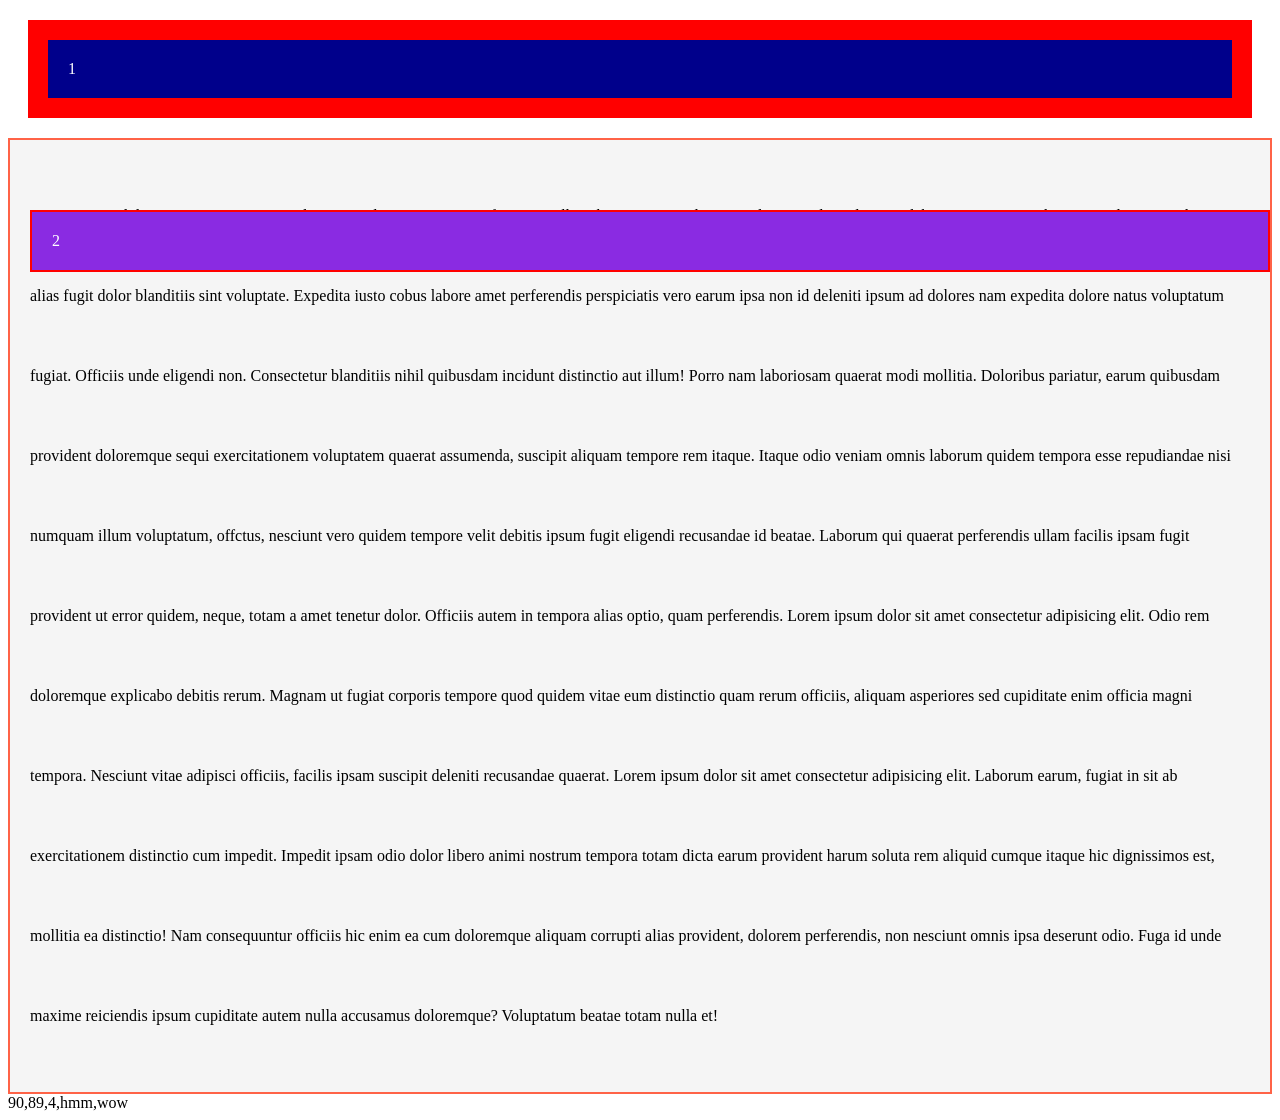
<file: web tech lab/Practice ( html css js)/pages/index.html>
<!DOCTYPE html>
<html lang="en">
<head>
    <meta charset="UTF-8">
    <meta name="viewport" content="width=device-width, initial-scale=1.0">
    <title>Practice</title>
    <link rel="stylesheet" href="../styles/style.css">
    <script src="../JS/script.js" defer></script>
</head>
<body>
    <div class="nav">
       
    </div>
    <div class="box-1">
        1
    </div>
        <div class="box-2">
        2
    </div>
    <div class="something">
        <p>Lorem ipsum dolor sit amet consectetur, adipisicing elit. Rerum ratione facere repellat, ab, nam omnis aliquam velit optio eligendi neque labore consequuntur beatae similique vero hic saepe alias fugit dolor blanditiis sint voluptate. Expedita iusto cobus labore amet perferendis perspiciatis vero earum ipsa non id deleniti ipsum ad dolores nam expedita dolore natus voluptatum fugiat. Officiis unde eligendi non. Consectetur blanditiis nihil quibusdam incidunt distinctio aut illum! Porro nam laboriosam quaerat modi mollitia. Doloribus pariatur, earum quibusdam provident doloremque sequi exercitationem voluptatem quaerat assumenda, suscipit aliquam tempore rem itaque. Itaque odio veniam omnis laborum quidem tempora esse repudiandae nisi numquam illum voluptatum, offctus, nesciunt vero quidem tempore velit debitis ipsum fugit eligendi recusandae id beatae. Laborum qui quaerat perferendis ullam facilis ipsam fugit provident ut error quidem, neque, totam a amet tenetur dolor. Officiis autem in tempora alias optio, quam perferendis. Lorem ipsum dolor sit amet consectetur adipisicing elit. Odio rem doloremque explicabo debitis rerum. Magnam ut fugiat corporis tempore quod quidem vitae eum distinctio quam rerum officiis, aliquam asperiores sed cupiditate enim officia magni tempora. Nesciunt vitae adipisci officiis, facilis ipsam suscipit deleniti recusandae quaerat. Lorem ipsum dolor sit amet consectetur adipisicing elit. Laborum earum, fugiat in sit ab exercitationem distinctio cum impedit. Impedit ipsam odio dolor libero animi nostrum tempora totam dicta earum provident harum soluta rem aliquid cumque itaque hic dignissimos est, mollitia ea distinctio! Nam consequuntur officiis hic enim ea cum doloremque aliquam corrupti alias provident, dolorem perferendis, non nesciunt omnis ipsa deserunt odio. Fuga id unde maxime reiciendis ipsum cupiditate autem nulla accusamus doloremque? Voluptatum beatae totam nulla et!</p>
    </div>

    <div id="array">

    </div>
</body>
</html>
</file>
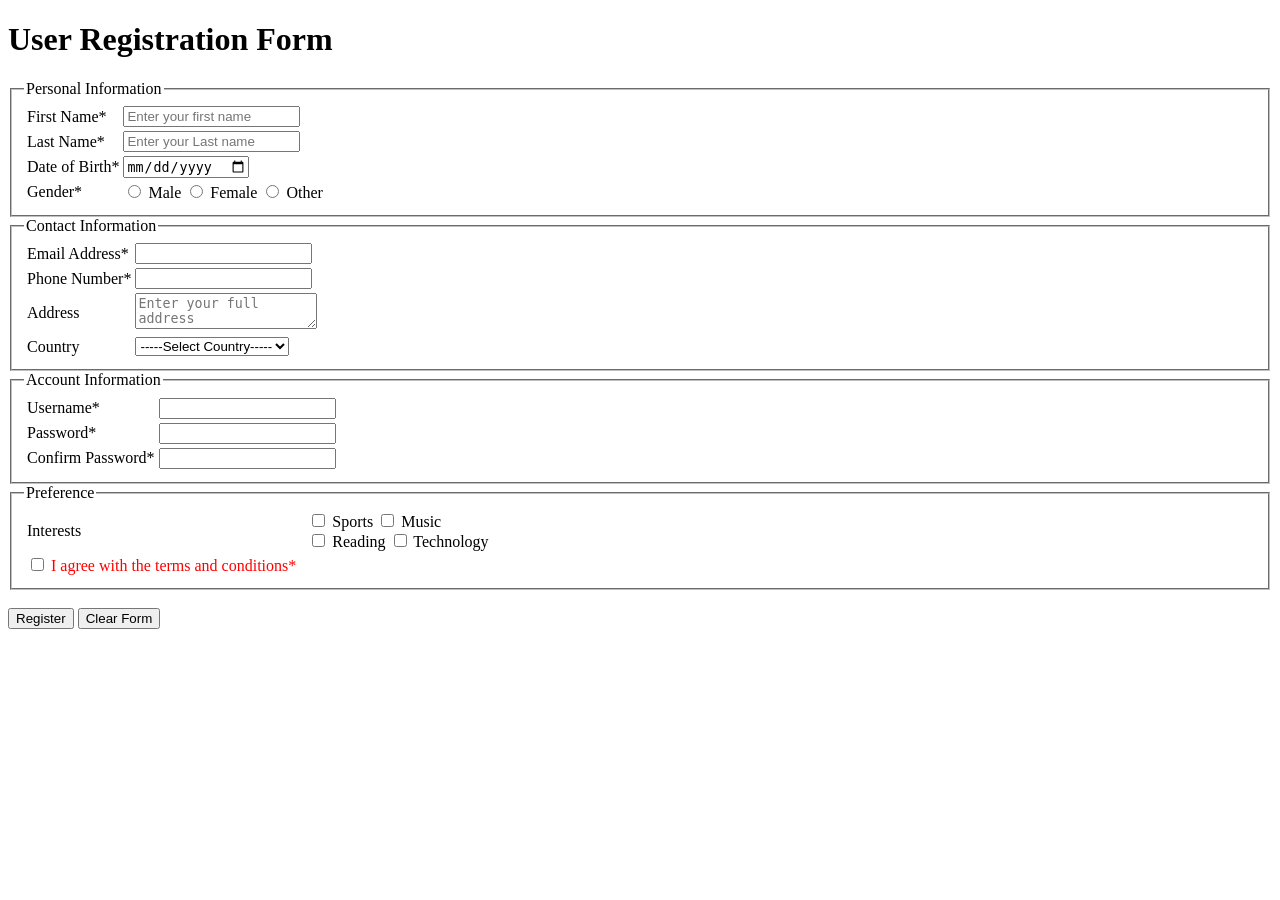
<file: web tech lab/lab 1/registration.html>
<!DOCTYPE html>
<html lang="en">
<head>
    <meta charset="UTF-8">
    <title>User Registration</title>
</head>
<body>
    <div class="container">
        <h1>User Registration Form</h1>
        <form>
            <fieldset>
                <legend>Personal Information</legend>
                <table>
                    <tr>
                        <td><label for="fname">First Name*</label></td>
                        <td><input type="text" id="fname" name="fname" placeholder="Enter your first name" required></td>
                    </tr>

                    <tr>
                        <td><label for="lname">Last Name*</label></td>
                        <td><input type="text" id="lname" name="lname" placeholder="Enter your Last name" required></td>
                    </tr>
                    <tr>
                        <td><label for="DOB">Date of Birth*</label></td>
                        <td><input type="date" id="DOB" name="DOB"></td>
                    </tr>

                    <tr>
                        <td><label for="gender">Gender*</label></td>
                        <td>
                            <input type="radio" id="male" name="gender" value="male">
                            <label for="male">Male</label>
                            <input type="radio" id="female" name="gender" value="female">
                            <label for="female">Female</label>
                            <input type="radio" id="other" name="gender" value="other">
                            <label for="other">Other</label>
                            
                        </td>
                    </tr>
                </table>
            </fieldset>
            <fieldset>
                <legend>Contact Information</legend>
                <table>
                    <tr>
                        <td><label for="email">Email Address*</label></td>
                        <td><input type="email" name="email" id="email"></td>
                    </tr>
                    <tr>
                        <td><label for="phone">Phone Number*</label></td>
                        <td><input type="number" name="phone" id="phone"></td>
                    </tr>
                    <tr>
                        <td><label for="address">Address</label></td>
                        <td><textarea name="address" id="address" placeholder="Enter your full address"></textarea></td>
                    </tr>
                    <tr>
                        <td><label for="country">Country</label></td>
                        <td>
                            <select name="country" id="country">
                                <option id="default" value="default">-----Select Country-----</option>
                                <option id="Bangladesh" value="Bangladesh">Bangladesh</option>
                                <option id="Argentina" value="Argentina">Argentina</option>
                                <option id="Brazil" value="Brazil">Brazil</option>
                                <option id="USA" value="USA">USA</option>
                                <option id="UK" value="UK">UK</option>
                            </select>
                        </td>
                    </tr>
                </table>
            </fieldset>
            <fieldset>
                <legend>Account Information</legend>
                <table>
                    <tr>
                        <td><label for="uname">Username*</label></td>
                        <td><input type="text" id="uname" name="uname"></td>
                    </tr>
                    <tr>
                        <td><label for="password">Password*</label></td>
                        <td><input type="password" id="password" name="password"></td>
                    </tr>
                    <tr>
                        <td><label for="conpassword">Confirm Password*</label></td>
                        <td><input type="password" id="conpassword" name="conpassword"></td>
                    </tr>
                </table>
            </fieldset>
            <fieldset>
                <legend>Preference</legend>

                <table>
                    <tr>
                        <td><label for="interests">Interests</label></td>
                        <td></td>
                        <td></td>
                        <td>
                            <input type="checkbox" id="sports" name="sports">
                            <label for="sports">Sports</label>
                            <input type="checkbox" id="music" name="music">
                            <label for="music">Music</label>
                            <br>
                            <input type="checkbox" id="reading" name="reading">
                            <label for="reading">Reading</label>
                            <input type="checkbox" id="technology" name="technology">
                            <label for="technology">Technology</label>
                        </td>
                    </tr>
                    <tr>
                        <td>
                            <input type="checkbox" id="condition" name="condition">
                            <label for="condition"><font color="red">I agree with the terms and conditions*</font></label>
                        </td>
                    </tr>
                </table>
            </fieldset>
            <br>
            <input type="submit" value="Register" name="submit" id="submit">
            <input type="reset" value="Clear Form" name="reset" id="reset">
        </form>
    </div>
</body>
</html>
</file>
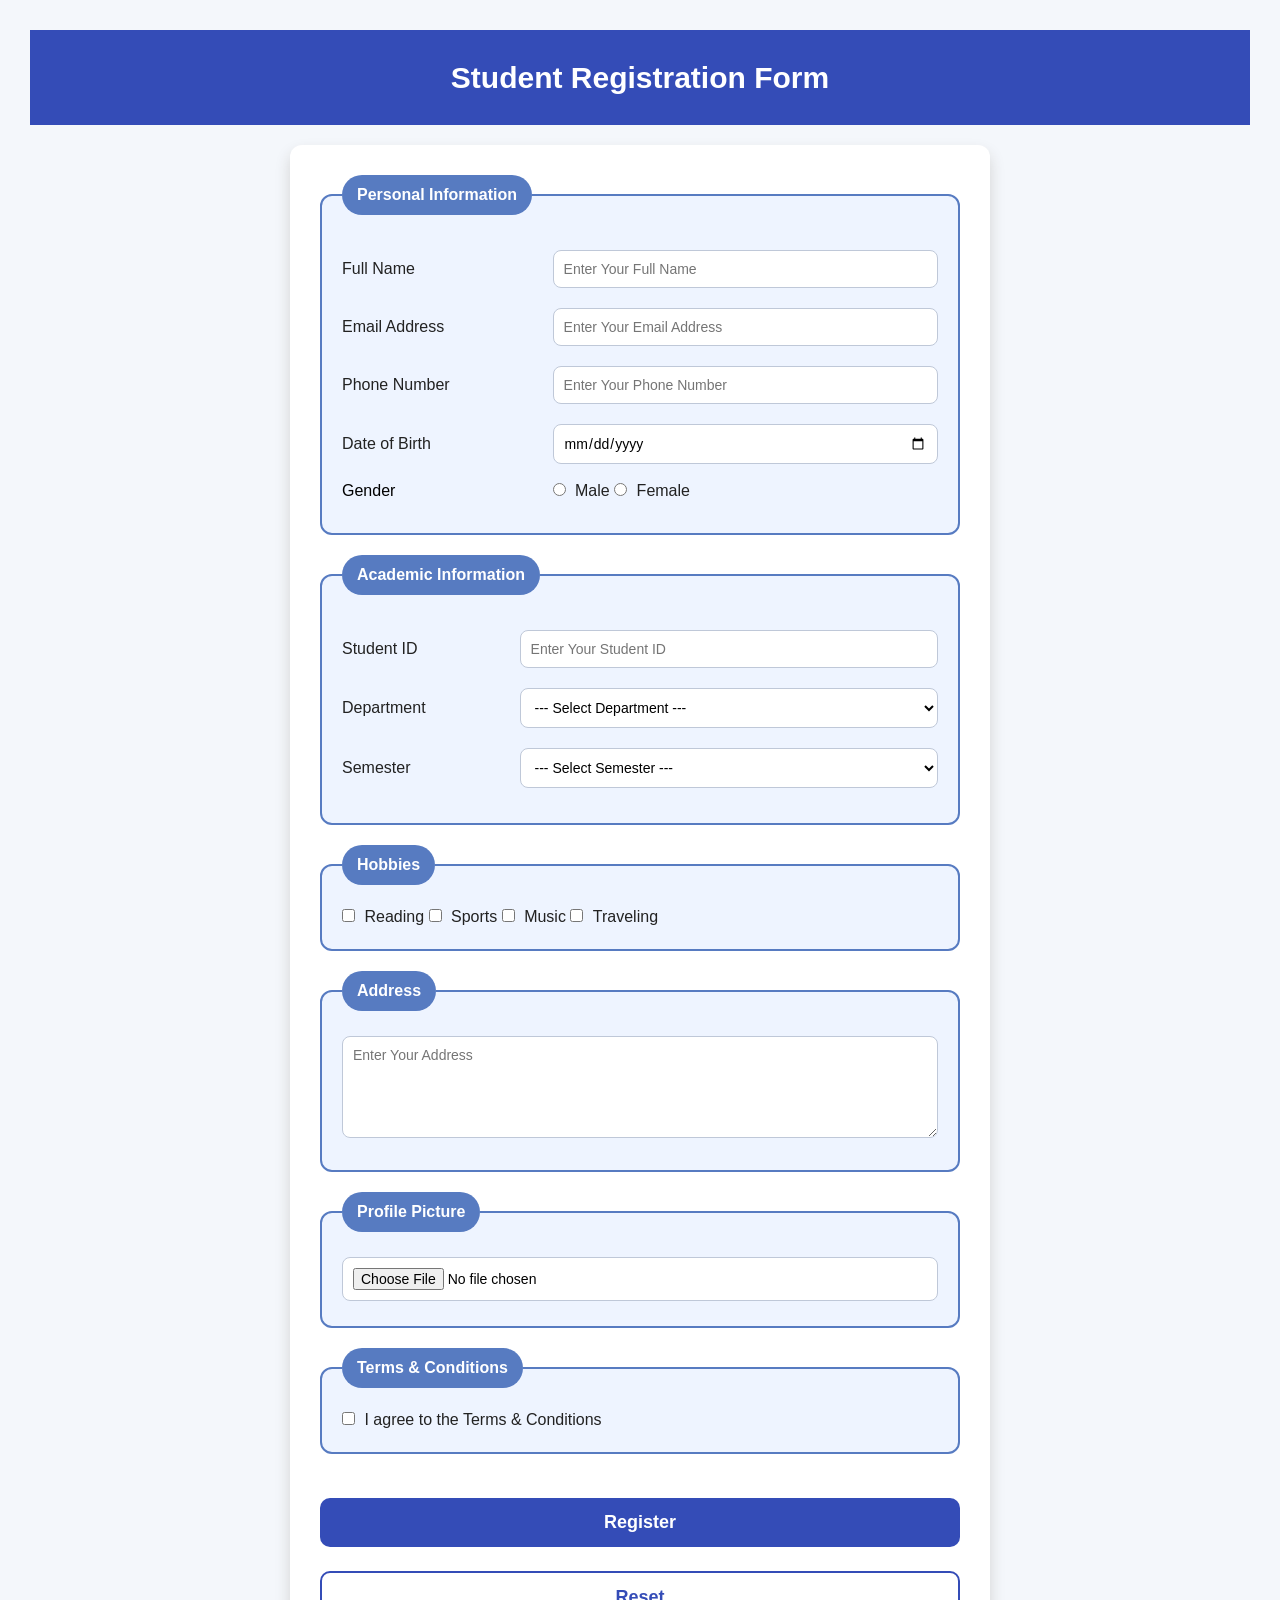
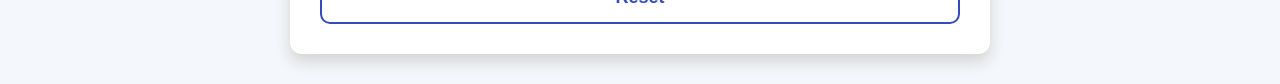
<file: web tech lab/html css js/Page/student_registration.html>
<!DOCTYPE html>
<html lang="en">

<head>
    <meta charset="UTF-8">
    <title>Student Registration Form</title>
    <link rel="stylesheet" href="../Design/style.css">
    <script src="../JS/script.js"></script>
</head>

<body>

    <div class="header">
        <h1>Student Registration Form</h1>
    </div>

    <div class="container">
        <form onsubmit="return collect_data()">
            <fieldset>
                <legend>Personal Information</legend>
                <table>
                    <tr>
                        <td><label for="fname">Full Name</label></td>
                        <td>
                            <input type="text" name="fname" id="fname" placeholder="Enter Your Full Name" required>
                        </td>
                    </tr>

                    <tr>
                        <td><label for="email">Email Address</label></td>
                        <td>
                            <input type="email" name="email" id="email" placeholder="Enter Your Email Address" required>
                        </td>
                    </tr>

                    <tr>
                        <td><label for="phone">Phone Number</label></td>
                        <td>
                            <input type="tel" name="phone" id="phone" placeholder="Enter Your Phone Number" required>
                        </td>
                    </tr>

                    <tr>
                        <td><label for="dob">Date of Birth</label></td>
                        <td>
                            <input type="date" name="dob" id="dob">
                        </td>
                    </tr>
                    <tr>
                        <td>Gender</td>
                        <td>

                            <input type="radio" name="gender" id="male" value="Male">
                            <label for="male">Male</label>
                            <input type="radio" name="gender" id="female" value="Female">
                            <label for="female">Female</label>
                        </td>
                    </tr>
                </table>

            </fieldset>

            <fieldset>
                <legend>Academic Information</legend>
                <table>
                    <tr>
                        <td><label for="studentID">Student ID</label></td>
                        <td>
                            <input type="text" name="studentID" id="studentID" placeholder="Enter Your Student ID">
                        </td>
                    </tr>
                    <tr>
                        <td><label for="department">Department</label></td>
                        <td>
                            <select name="department" id="department">

                                <option value="">--- Select Department ---</option>
                                <option value="CSE">CSE</option>
                                <option value="EEE">EEE</option>
                                <option value="BBA">BBA</option>
                                <option value="IPE">IPE</option>
                                <option value="COE">COE</option>
                                <option value="LLB">LLB</option>

                            </select>

                        </td>
                    </tr>
                    <tr>
                        <td><label for="semester">Semester</label></td>
                        <td>
                            <select name="semester" id="semester">
                                <option value="">--- Select Semester ---</option>
                                <option value="1st">1st</option>
                                <option value="2nd">2nd</option>
                                <option value="3rd">3rd</option>
                                <option value="4th">4th</option>
                                <option value="5th">5th</option>
                                <option value="6th">6th</option>
                                <option value="7th">7th</option>
                                <option value="8th">8th</option>
                                <option value="9th">9th</option>
                                <option value="10th">10th</option>
                                <option value="11th">11th</option>
                                <option value="12th">12th</option>
                            </select>
                        </td>
                    </tr>

                </table>
            </fieldset>

            <fieldset>
                <legend>Hobbies</legend>

                <input type="checkbox" name="hobbies" id="reading" value="Reading">
                <label for="reading">Reading</label>

                <input type="checkbox" name="hobbies" id="sports" value="Sports">
                <label for="sports">Sports</label>

                <input type="checkbox" name="hobbies" id="music" value="Music">
                <label for="music">Music</label>

                <input type="checkbox" name="hobbies" id="traveling" value="Traveling">
                <label for="traveling">Traveling</label>
            </fieldset>


            <fieldset>

                <legend>Address</legend>
                <textarea name="address" id="address" rows="5" cols="50" placeholder="Enter Your Address"></textarea>

            </fieldset>
            <fieldset>

                <legend>Profile Picture</legend>
                <input type="file" name="profile" id="profile">
            </fieldset>

            <fieldset>
                <legend>Terms & Conditions</legend>
                <input type="checkbox" name="terms" id="terms" required>
                <label for="terms">I agree to the Terms & Conditions</label>

            </fieldset>

            <br>
            <input type="submit" value="Register">
            <br> <br>
            <input type="reset" value="Reset">

        </form>
    </div>

</body>

</html>
</file>
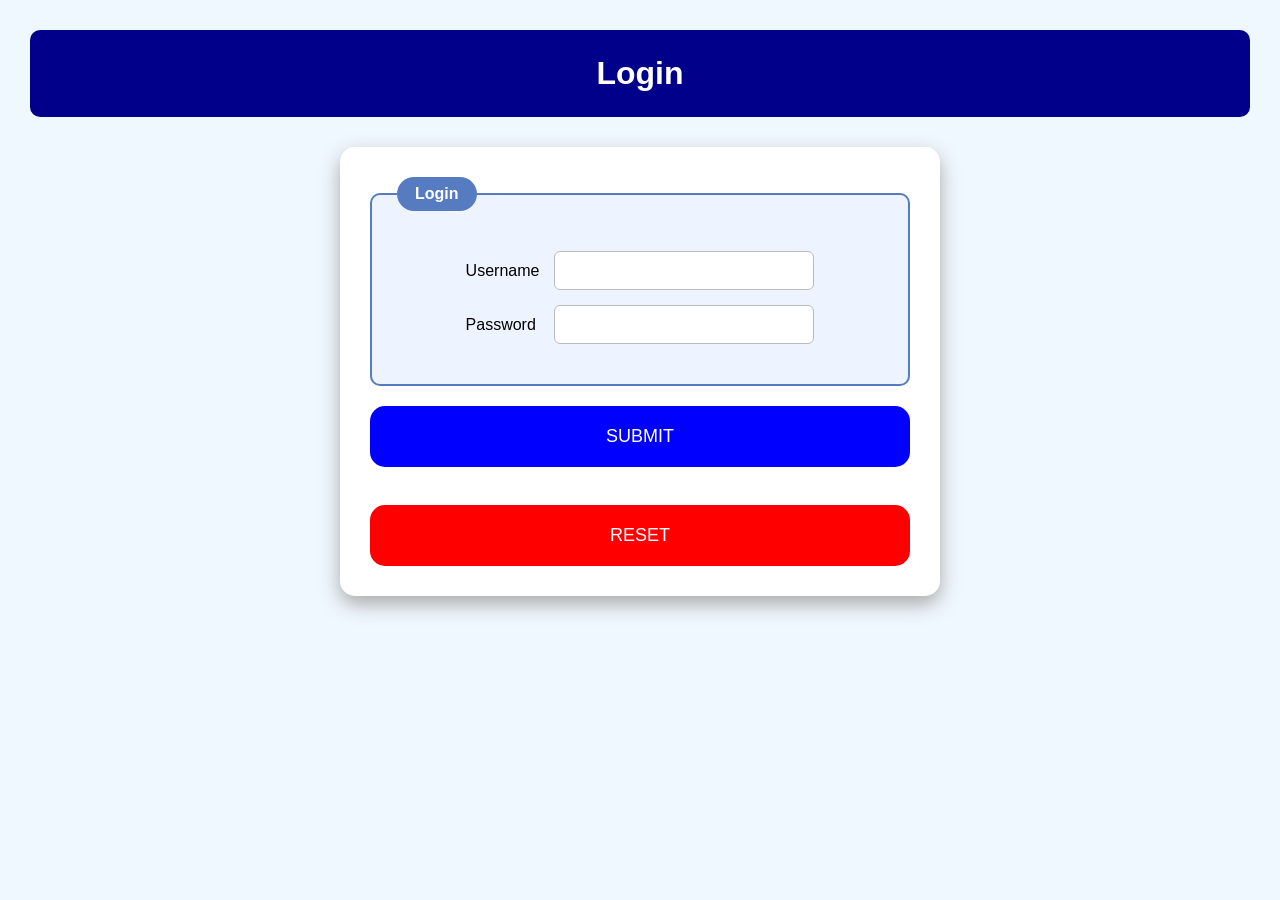
<file: web tech lab/JS Form Validation 2/Page/login.html>
<!DOCTYPE html>
<html lang="en">
<head>
    <meta charset="UTF-8">
    <title>Login</title>
    <link rel="stylesheet" href="../Design/style.css">
    <script src="../JS/script.js"></script>
</head>
<body>
    <div class="header">
        <h1>Login</h1>
    </div>
    <div class="container">
        <form onsubmit="return collect_data()">
            <fieldset>
                <legend>Login</legend>
                <table>
                    <tr>
                        <td><label for="uname">Username</label></td>
                        <td><input type="text" name="uname" id="uname">
                        <p id="unameError" style="color: red"></p>
                        </td>
                    </tr>
                    <tr>
                        <td><label for="pass">Password</label></td>
                        <td><input type="password" name="pass" id="pass">
                        <p id="passError" style="color: red;"></p>
                        </td>
                    </tr>
                </table>
            </fieldset>
            <input type="submit" value="SUBMIT"> <br><br>
            <input type="reset" value="RESET">
        </form>
    </div>
    
</body>
</html>
</file>
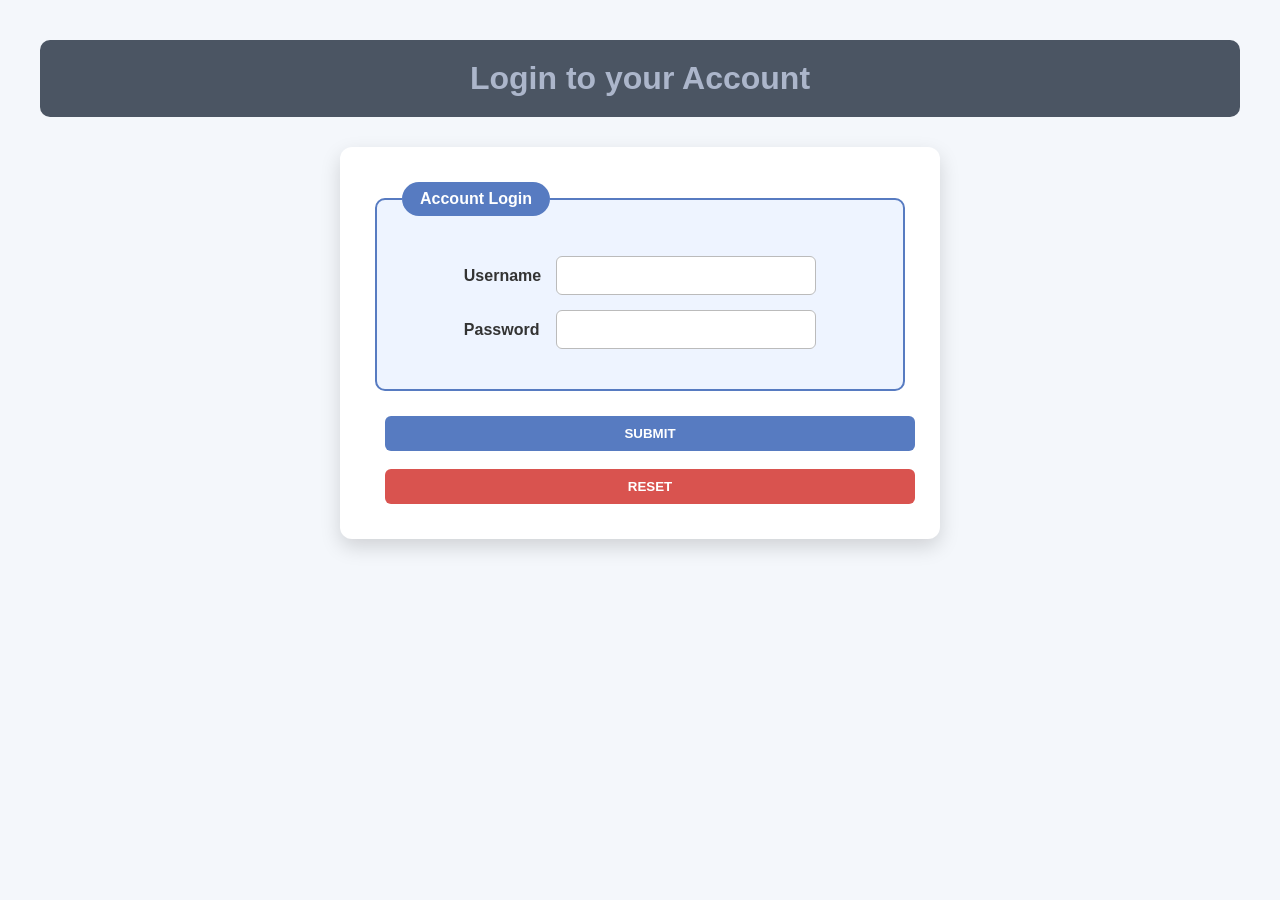
<file: web tech lab/JS Form Validation/Page/login.html>
<!DOCTYPE html>
<html lang="en">
<head>
    <meta charset="UTF-8">
    <title>Login</title>
    <link rel="stylesheet" href="../Design/style.css">
    <script src="../JS/script.js"></script>
</head>
<body>
    <div class="header">
        <h1>Login to your Account</h1>
    </div>
    <div class="container">
        <form onsubmit="return collect_data()">
            <fieldset>
                <legend>Account Login</legend>
                <table>
                    <tr>
                        <td><label for="username">username</label></td>
                        <td><input type="text" name="username" id="username">
                         <p style="color:red" id="unameError"></p></td>
                       
                    </tr>
                    <tr>
                        <td><label for="password">password</label></td>
                        <td><input type="password" name="password" id="password">
                        <p style="color:red" id="passError"></p></td></td>
                    </tr>
                </table>
            </fieldset>

            <div class="btn">
                <input type="submit" value="SUBMIT">
            <br><br>
            <input type="reset" value="RESET">
            </div>
        </form>
    </div>
</body>
</html>
</file>
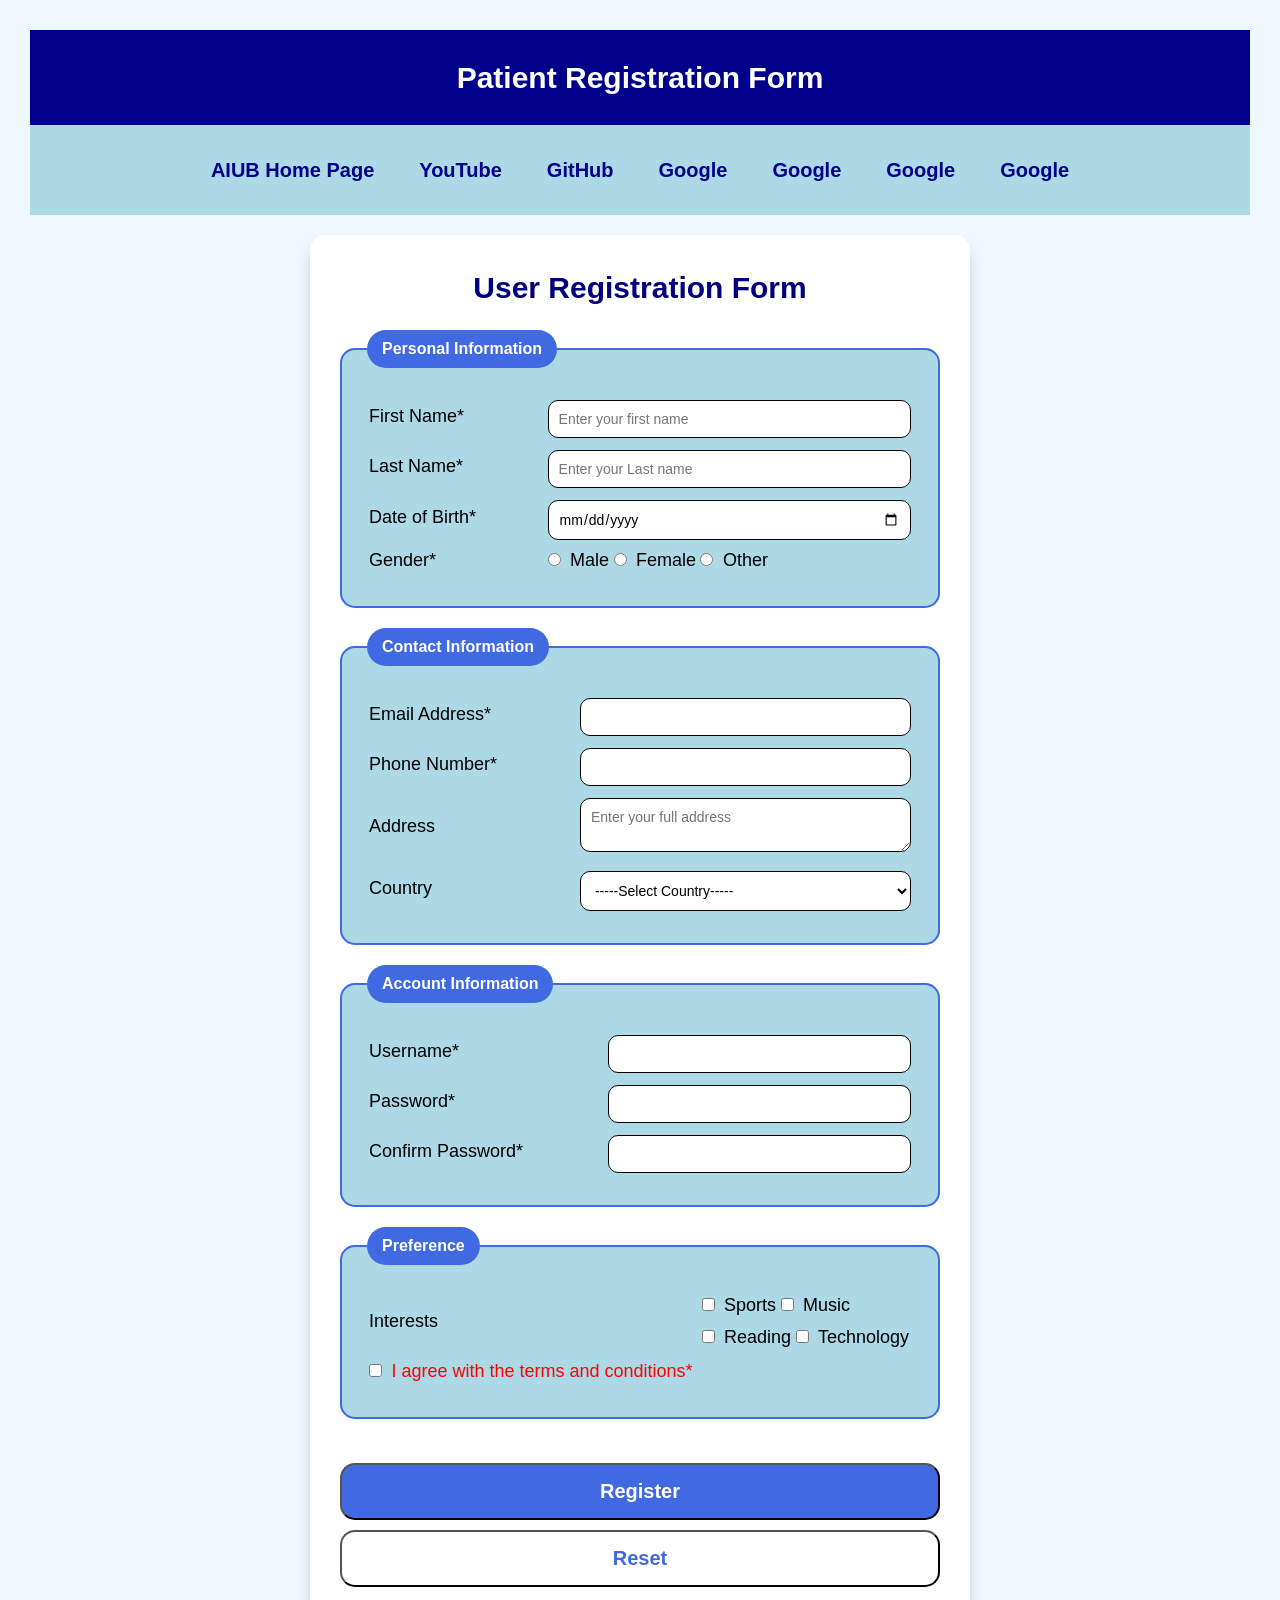
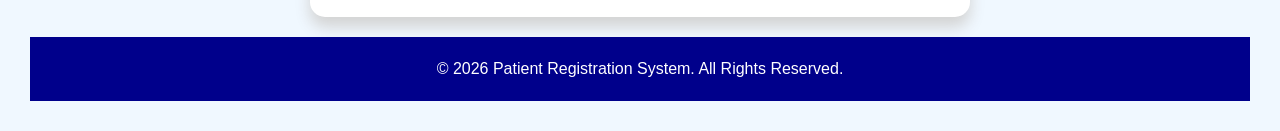
<file: web tech lab/lab 1/Pages/registration.html>
<!DOCTYPE html>
<html lang="en">
<head>
    <meta charset="UTF-8">
    <title>User Registration</title>
    <link rel="stylesheet" href="../Design/style.css">
</head>
<body>

    <div class="header">
        <h1>Patient Registration Form</h1>
    </div>
    <div class="navbar">
        <a href="https://www.aiub.edu/" target="_blank">AIUB Home Page</a>
        <a href="https://www.youtube.com/">YouTube</a>
        <a href="https://github.com/404Shihab">GitHub</a>
        <a href="https://google.com">Google</a>
        <a href="https://google.com">Google</a>
        <a href="https://google.com">Google</a>
        <a href="https://google.com">Google</a>
    </div>
    <div class="container">
        <h1>User Registration Form</h1>
        <form>
            <fieldset>
                <legend>Personal Information</legend>
                <table>
                    <tr>
                        <td><label for="fname">First Name*</label></td>
                        <td><input type="text" id="fname" name="fname" placeholder="Enter your first name" required></td>
                    </tr>

                    <tr>
                        <td><label for="lname">Last Name*</label></td>
                        <td><input type="text" id="lname" name="lname" placeholder="Enter your Last name" required></td>
                    </tr>
                    <tr>
                        <td><label for="DOB">Date of Birth*</label></td>
                        <td><input type="date" id="DOB" name="DOB"></td>
                    </tr>

                    <tr>
                        <td><label for="gender">Gender*</label></td>
                        <div class="gender">
                             <td>
                            <input type="radio" id="male" name="gender" value="male">
                            <label for="male">Male</label>
                            <input type="radio" id="female" name="gender" value="female">
                            <label for="female">Female</label>
                            <input type="radio" id="other" name="gender" value="other">
                            <label for="other">Other</label>
                        </td>
                        </div>
                       
                    </tr>
                </table>
            </fieldset>
            <fieldset>
                <legend>Contact Information</legend>
                <table>
                    <tr>
                        <td><label for="email">Email Address*</label></td>
                        <td><input type="email" name="email" id="email"></td>
                    </tr>
                    <tr>
                        <td><label for="phone">Phone Number*</label></td>
                        <td><input type="number" name="phone" id="phone"></td>
                    </tr>
                    <tr>
                        <td><label for="address">Address</label></td>
                        <td><textarea name="address" id="address" placeholder="Enter your full address"></textarea></td>
                    </tr>
                    <tr>
                        <td><label for="country">Country</label></td>
                        <td>
                            <select name="country" id="country">
                                <option id="default" value="default">-----Select Country-----</option>
                                <option id="Bangladesh" value="Bangladesh">Bangladesh</option>
                                <option id="Argentina" value="Argentina">Argentina</option>
                                <option id="Brazil" value="Brazil">Brazil</option>
                                <option id="USA" value="USA">USA</option>
                                <option id="UK" value="UK">UK</option>
                            </select>
                        </td>
                    </tr>
                </table>
            </fieldset>
            <fieldset>
                <legend>Account Information</legend>
                <table>
                    <tr>
                        <td><label for="uname">Username*</label></td>
                        <td><input type="text" id="uname" name="uname"></td>
                    </tr>
                    <tr>
                        <td><label for="password">Password*</label></td>
                        <td><input type="password" id="password" name="password"></td>
                    </tr>
                    <tr>
                        <td><label for="conpassword">Confirm Password*</label></td>
                        <td><input type="password" id="conpassword" name="conpassword"></td>
                    </tr>
                </table>
            </fieldset>
            <fieldset>
                <legend>Preference</legend>

                <table>
                    <tr>
                        <td><label for="interests">Interests</label></td>
                        <td></td>
                        <td></td>
                        <td>
                            <input type="checkbox" id="sports" name="sports">
                            <label for="sports">Sports</label>
                            <input type="checkbox" id="music" name="music">
                            <label for="music">Music</label>
                            <br>
                            <input type="checkbox" id="reading" name="reading">
                            <label for="reading">Reading</label>
                            <input type="checkbox" id="technology" name="technology">
                            <label for="technology">Technology</label>
                        </td>
                    </tr>
                    <tr>
                        <td>
                            <input type="checkbox" id="condition" name="condition">
                            <label for="condition"><font color="red">I agree with the terms and conditions*</font></label>
                        </td>
                    </tr>
                </table>
            </fieldset>
            <br>
            <a href="../Pages/userlogin.html"><input type="submit" value="Register" name="submit" id="submit"></a>
            <input type="reset" value="Reset" name="reset" id="reset">
        </form>
    </div>

    <div class="footer">
        <p>&copy; 2026 Patient Registration System. All Rights Reserved.</p>
    </div>
</body>
</html>
</file>
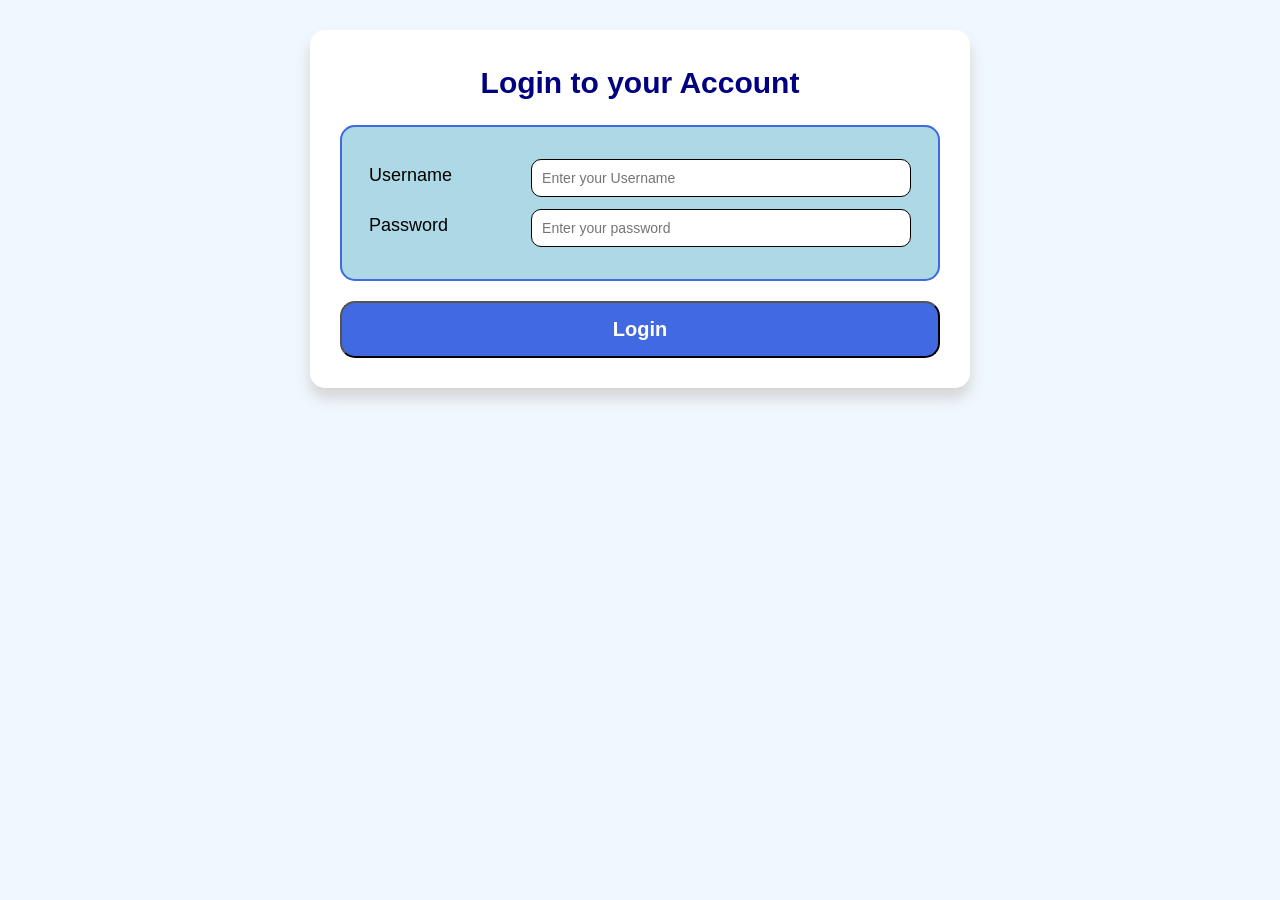
<file: web tech lab/lab 1/Pages/userlogin.html>
<!DOCTYPE html>
<html lang="en">
<head>
    <meta charset="UTF-8">
    <title>User Registration</title>
    <link rel="stylesheet" href="../Design/style.css">
</head>
<body>
    <div class="container">
        <h1>Login to your Account</h1>
        <form>
            <fieldset>
                <table>
                    <tr>
                        <td><label for="uname">Username</label></td>
                        <td><input type="text" name="uname" id="uname" placeholder="Enter your Username"></td>
                    </tr>
                    <tr>
                        <td><label for="password">Password</label></td>
                        <td><input type="password" name="password" id="password" placeholder="Enter your password"></td>
                    </tr>
                </table>
            </fieldset>
            <input type="submit" name="submit" id="submit" value="Login">
        </form>
    </div>
</body>
</html>
</file>
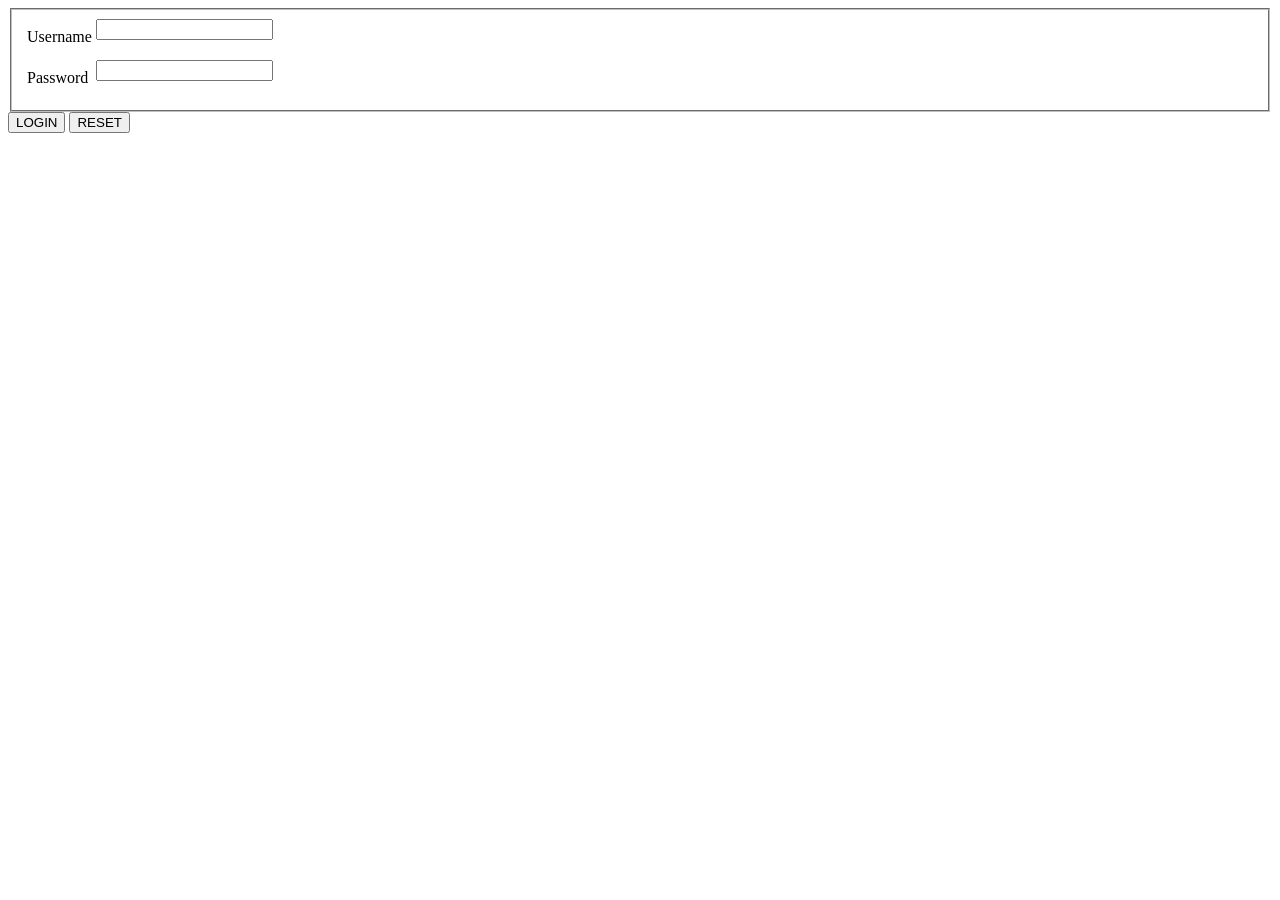
<file: web tech lab/Lab Task 2/Page/login.html>
<!DOCTYPE html>
<html lang="en">
<head>
    <meta charset="UTF-8">
    <title>Login</title>
    <script src="../JS/script.js"></script>
</head>
<body>
    <div class="container">
        <form onsubmit="return collect_data()">
            <fieldset>
                <table>
                    <tr>
                        <td><label for="uname">Username</label></td>
                        <td><input type="text" name="uname" id="uname">
                        <p id="unameError"></p>
                        </td>
                    </tr>
                    <tr>
                        <td><label for="pass">Password</label></td>
                        <td><input type="password" name="pass" id="pass">
                        <p id="passError"></p>
                        </td>
                    </tr>
                </table>
            </fieldset>
            <input type="submit" value="LOGIN">
            <input type="reset" value="RESET">
        </form>
        <h1 id="login"></h1>
    </div>
</body>
</html>
</file>
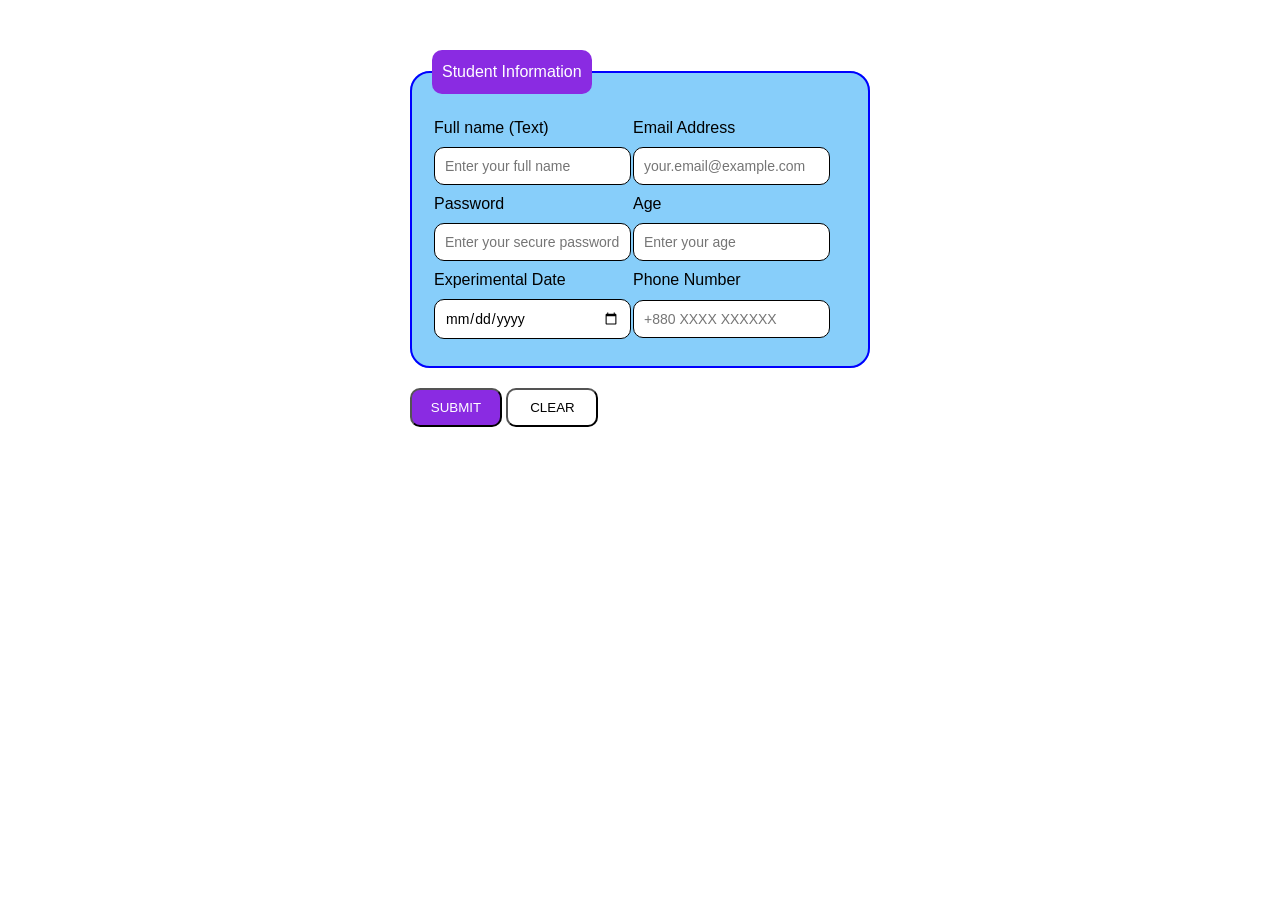
<file: web tech lab/Lab Task1/Page/Studentinfo.html>
<!DOCTYPE html>
<html lang="en">
<head>
    <meta charset="UTF-8">
    <title>User Registration</title>
    <link rel="stylesheet" href="../Design/design.css">
</head>
<body>
    <div class="container">
        <form>
            <fieldset>
            <legend>Student Information</legend>
                <table>

                    
                    <tr>
                        <td><label for="fname">Full name (Text)</label> </td> 
                        <td><label for="email">Email Address</label></td>
                    </tr>
                    <tr>
                        <td>   
                        <input type="text" name="fname" id="fname" placeholder="Enter your full name">
                        <td><input type="email" name="email" id="email" placeholder="your.email@example.com"></td>
                        </td>
                    </tr>
                    
                    
                    <tr>
                        <td><label for="password">Password</label></td>
                        <td><label for="age">Age</label></td>

                    </tr>
                        <tr>
                            <td><input type="password" id="password" name="password" placeholder="Enter your secure password"></td>
                            <td><input type="number" name="age" id="age" placeholder="Enter your age"></td>
                        </tr>
                    <tr>
                        <td><label for="expdate">Experimental Date</label></td>
                        <td><label for="phone">Phone Number</label></td>

                        </tr>
                    <tr>
                        <td><input type="date" name="expdate" id="expdate" placeholder=""></td>
                        <td><input type="tel" name="phone" id="phone" placeholder="+880 XXXX XXXXXX"></td>
                    </tr>
                    
                </table>
        </fieldset>
        <input type="submit" value="SUBMIT" id="submit" name="submit">
        <input type="reset" value="CLEAR" id="reset" name="reset">
        </form>
        
    </div>
</body>
</html>
</file>
<file: web tech lab/Practice ( html css js)/styles/style.css>
.box-1{
    background-color: darkblue;
    color: white;
    padding: 20px;
    border: 20px solid red;
    margin: 20px;
    position: sticky;
    top: 0;
}
.box-2{
    background-color: blueviolet;
    color: white;
    padding: 20px;
    border: 2px solid red;
    margin: 10px;
    /* position: relative; */
    position: fixed;
    top: 200px;
    right: 0px;
    left: 20px;
}

.something{
    border: 2px solid tomato;
    padding: 20px;
    background-color: whitesmoke;
    line-height: 5;
}
</file>
<file: web tech lab/html css js/Design/style.css>
*{
    margin: 0;
    padding: 0;
    box-sizing: border-box;
}

body{
    font-family: Arial, Helvetica, sans-serif;
    background-color: #f4f7fb;
    padding: 30px;
    line-height: 1.5;
}



.header{
    background-color: #344CB7;
    padding: 25px;
    margin-bottom: 20px;
}

.header h1{
    color: white;
    text-align: center;
    font-size: 30px;
}



.container{
    max-width: 700px;
    margin: 0 auto;
    background-color: white;
    padding: 30px;
    border-radius: 12px;
    box-shadow: 0 8px 15px lightgray;
}
fieldset{
    background-color: #EEF4FF;
    border: 2px solid #577BC1;
    border-radius: 12px;
    padding: 20px;
    margin-bottom: 20px;
}

legend{
    background-color: #577BC1;
    color: white;
    padding: 8px 15px;
    border-radius: 20px;
    font-weight: bold;
}



table{
    width: 100%;
    border-spacing: 0 10px;
}


label{
    color: #222;
    font-size: 16px;
}


input[type="text"],
input[type="email"],
input[type="tel"],
input[type="password"],
input[type="date"],
input[type="number"],
input[type="file"],
select,
textarea{
    width: 100%;
    padding: 10px;
    margin: 5px 0;
    border: 1px solid #bfc8d8;
    border-radius: 8px;
    background-color: white;
    font-size: 14px;
    font-family: Arial, Helvetica, sans-serif;
}


input:hover,
select:hover,
textarea:hover{
    border-color: #577BC1;
}


input[type="radio"],
input[type="checkbox"]{
    cursor: pointer;
    margin-right: 5px;
}


.button-group{
    display: flex;
    gap: 10px;
    margin-top: 10px;
}

input[type="submit"],
input[type="reset"]{
    width: 100%;
    padding: 14px;
    border-radius: 10px;
    font-size: 18px;
    font-weight: bold;
    cursor: pointer;
}


input[type="submit"]{
    background-color: #344CB7;
    color: white;
    border: none;
}

input[type="submit"]:hover{
    background-color: #577BC1;
}

input[type="reset"]{
    background-color: white;
    color: #344CB7;
    border: 2px solid #344CB7;
}

input[type="reset"]:hover{
    background-color: #344CB7;
    color: white;
}
</file>
<file: web tech lab/JS Form Validation 2/Design/style.css>
*{
    margin: 0;
    padding: 0;
    box-sizing: border-box;
}
body{
    font-family: Arial, Helvetica, sans-serif;
    background-color: aliceblue;
    padding: 30px;
}
.header{
    background-color: darkblue;
    padding: 25px;
    margin-bottom: 30px;
    border-radius: 10px;
}
.header h1{
    color: white;
    text-align: center;
}

.container{
    max-width: 600px;
    margin:0 auto;
    background-color: white;
    padding: 30px;
    border-radius: 15px;
    box-shadow: 0 8px 20px darkgray;
}
fieldset{
    border: 2px solid #577BC1;
    border-radius: 10px;
    padding: 25px;
    background: #EEF4FF;
}

legend{
    background: #577BC1;
    color: white;
    padding: 8px 18px;
    border-radius: 20px;
    font-weight: bold;
}

table{
    margin: auto;
    border-spacing: 15px;
}

input[type="text"],
input[type="password"]{
    width: 260px;
    padding: 10px;
    border: 1px solid #bbb;
    border-radius: 6px;
    font-size: 15px;
}

input[type="submit"],
input[type="reset"]{
    margin-top: 20px;
    width: 100%;
    padding: 20px;
    border: none;
    cursor: pointer;
    font-size: 18px;
    border-radius: 15px;
}
input[type="submit"]{

    color: white;
    background-color: blue;
}
input[type="submit"]:hover{
    background-color: darkblue;
}
input[type="reset"]{

    color: white;
    background-color: red;
}
input[type="reset"]:hover{
    background-color: darkred;
}
</file>
<file: web tech lab/JS Form Validation/Design/style.css>
*{
    margin: 0;
    padding: 0;
    box-sizing: border-box;
}

body{
    font-family: Arial, Helvetica, sans-serif;
    background: #f4f7fb;
    padding: 40px;
}



.header{
    background: #4b5563;
    padding: 20px;
    border-radius: 10px;
    margin-bottom: 30px;
}

.header h1{
    text-align: center;
    color: rgb(172, 182, 203);
}



.container{
    max-width: 600px;
    margin: auto;
    background: white;
    padding: 35px;
    border-radius: 12px;
    box-shadow: 0 8px 20px rgba(0,0,0,.15);
}



fieldset{
    border: 2px solid #577BC1;
    border-radius: 10px;
    padding: 25px;
    background: #EEF4FF;
}

legend{
    background: #577BC1;
    color: white;
    padding: 8px 18px;
    border-radius: 20px;
    font-weight: bold;
}



table{
    margin: auto;
    border-spacing: 15px;
}

td:first-child{
    text-transform: capitalize;
    font-weight: bold;
    color: #333;
}



input[type="text"],
input[type="password"]{
    width: 260px;
    padding: 10px;
    border: 1px solid #bbb;
    border-radius: 6px;
    font-size: 15px;
}

input[type="text"]:hover,
input[type="password"]:hover{
    border-color: #577BC1;
 
}

 

.btn{
    text-align: center;
    margin-top: 25px;
}

.btn input{
    width: 100%;
    padding: 10px;
    margin: 0 10px;
    border: none;
    border-radius: 6px;
    font-weight: bold;
    cursor: pointer;
    color: white;
}

.btn input[type="submit"]{
    background: #577BC1;
}

.btn input[type="submit"]:hover{
    background: #3f63a8;
}

.btn input[type="reset"]{
    background: #d9534f;
}

.btn input[type="reset"]:hover{
    background: #b52b27;
}
</file>
<file: web tech lab/lab 1/Design/style.css>
*{
    margin: 0;
    padding: 0;
    box-sizing: border-box;
}

body{
    font-family: Arial, Helvetica, sans-serif;
    background-color: aliceblue;
    padding: 30px;
    line-height: 1.5;
}

.container{
    max-width: 660px;
    margin: 0 auto;
    background-color: white;
    padding: 30px;
    border-radius: 15px;
    box-shadow: 0 10px 15px lightgray;
}

h1{
    color: navy;
    text-align: center;
    margin-bottom: 20px;
    font-size: 30px;
}

fieldset{
    background-color: lightblue;
    border: 2px solid royalblue;
    border-radius: 15px;
    padding: 25px;
    margin-bottom: 20px;
}

legend{
    color: white;
    background-color: royalblue;
    padding: 7px 15px;
    border-radius: 20px;
    font-weight: bold;
}

table{
    width: 100%;
}
tr{
    margin-bottom: 10px;
}

input[type="text"],
input[type="password"],
input[type="date"],
input[type="number"],
input[type="email"],
select,
textarea{
    width: 100%;
    padding: 10px;
    margin: 5px 0;
    border: 1px solid;
    border-radius: 10px;
    background-color:white;
    font-size: 14px;
    font-family:Arial, Helvetica, sans-serif;
}

label{
    display: inline-flex;
    align-items: center;
    color: black;
    font-size: 18px;
    margin-bottom: 5px;
    gap: 5px;
}

.gender{
    display: flex;
    gap: 15px;
    align-items: center;
    flex-wrap: wrap;
}

.gender label{
    margin-bottom: 0;
}

input[type="radio"],
input[type="checkbox"]{
    cursor: pointer;
    margin-right: 5px;
}

input[type="submit"]{
    width: 100%;
    background-color: royalblue;
    padding: 15px;
    border-radius: 15px;
    font-size: 20px;
    font-weight: bold;
    color: white;
    cursor: pointer;

}
input[type="submit"]:hover{
    color: royalblue;
    background-color: white;
}

input[type="reset"]{
    width: 100%;
    background-color: white;
    color: royalblue;
    padding: 15px;
    border-radius: 15px;
    font-size: 20px;
    font-weight: bold;
    margin-top: 10px;
    cursor: pointer;
}
input[type="reset"]:hover{
    background-color: royalblue;
    color: white;
}

.header{
    background-color: darkblue;
    padding:25px 25px;
    
}

.header h1{
    color: white;
    margin: 0;
}

.navbar{
    background-color: lightblue;
    padding:15px;
    overflow: hidden;
    margin-bottom: 20px;
    /* float: right; */
    display:flex;
    justify-content: center;
    align-items: center;
    gap: 15px;
    position: sticky;
    top: 0;
    left: 0;
    width: 100%;
}


.navbar a{
    color: darkblue;
    padding: 15px;
    text-decoration: none;
    font-weight: bold;
    font-size: 20px;
}
.navbar a:hover{
    color: royalblue;
}

.footer{
    background-color: darkblue;
    color: white;
    text-align: center;
    padding: 20px;
    margin-top: 20px;
}
</file>
<file: web tech lab/Lab Task1/Design/design.css>
*{
    margin: 0;
    padding: 0;
    box-sizing: border-box;
}
body{
    font-family:Arial, Helvetica, sans-serif;
    background-color: white;
    padding: 30px;
    line-height: 1.5;
}

.container{
    max-width: 500px;
    margin: 0 auto;
    background-color: white;
    padding: 20px;
    border-radius: 25px;

}

fieldset{
    background-color: lightskyblue;
    padding: 20px;
    border: 2px solid blue;
    border-radius: 20px;
    margin-bottom: 20px;
}

legend{
    background-color: blueviolet;
    color: white;
    padding: 10px;
    border-radius: 10px;
}


tr{
    margin-bottom: 20px;
    padding: 20px;
}
input[type="text"],
input[type="password"],
input[type="date"],
input[type="number"],
input[type="email"],
input[type="tel"]
{
    width: 100%;
    padding: 10px;
    margin: 5px 0;
    border: 1px solid;
    border-radius: 10px;
    background-color:white;
    font-size: 14px;
    font-family:Arial, Helvetica, sans-serif;
}

input[type="submit"]{
    width: 20%;
    padding: 10px;
    background-color: blueviolet;
    color: white;
    border-radius: 10px;
}
input[type="reset"]{
    width: 20%;
    padding: 10px;
    background-color: white;
    color: black;
    border-radius: 10px;
}
</file>
